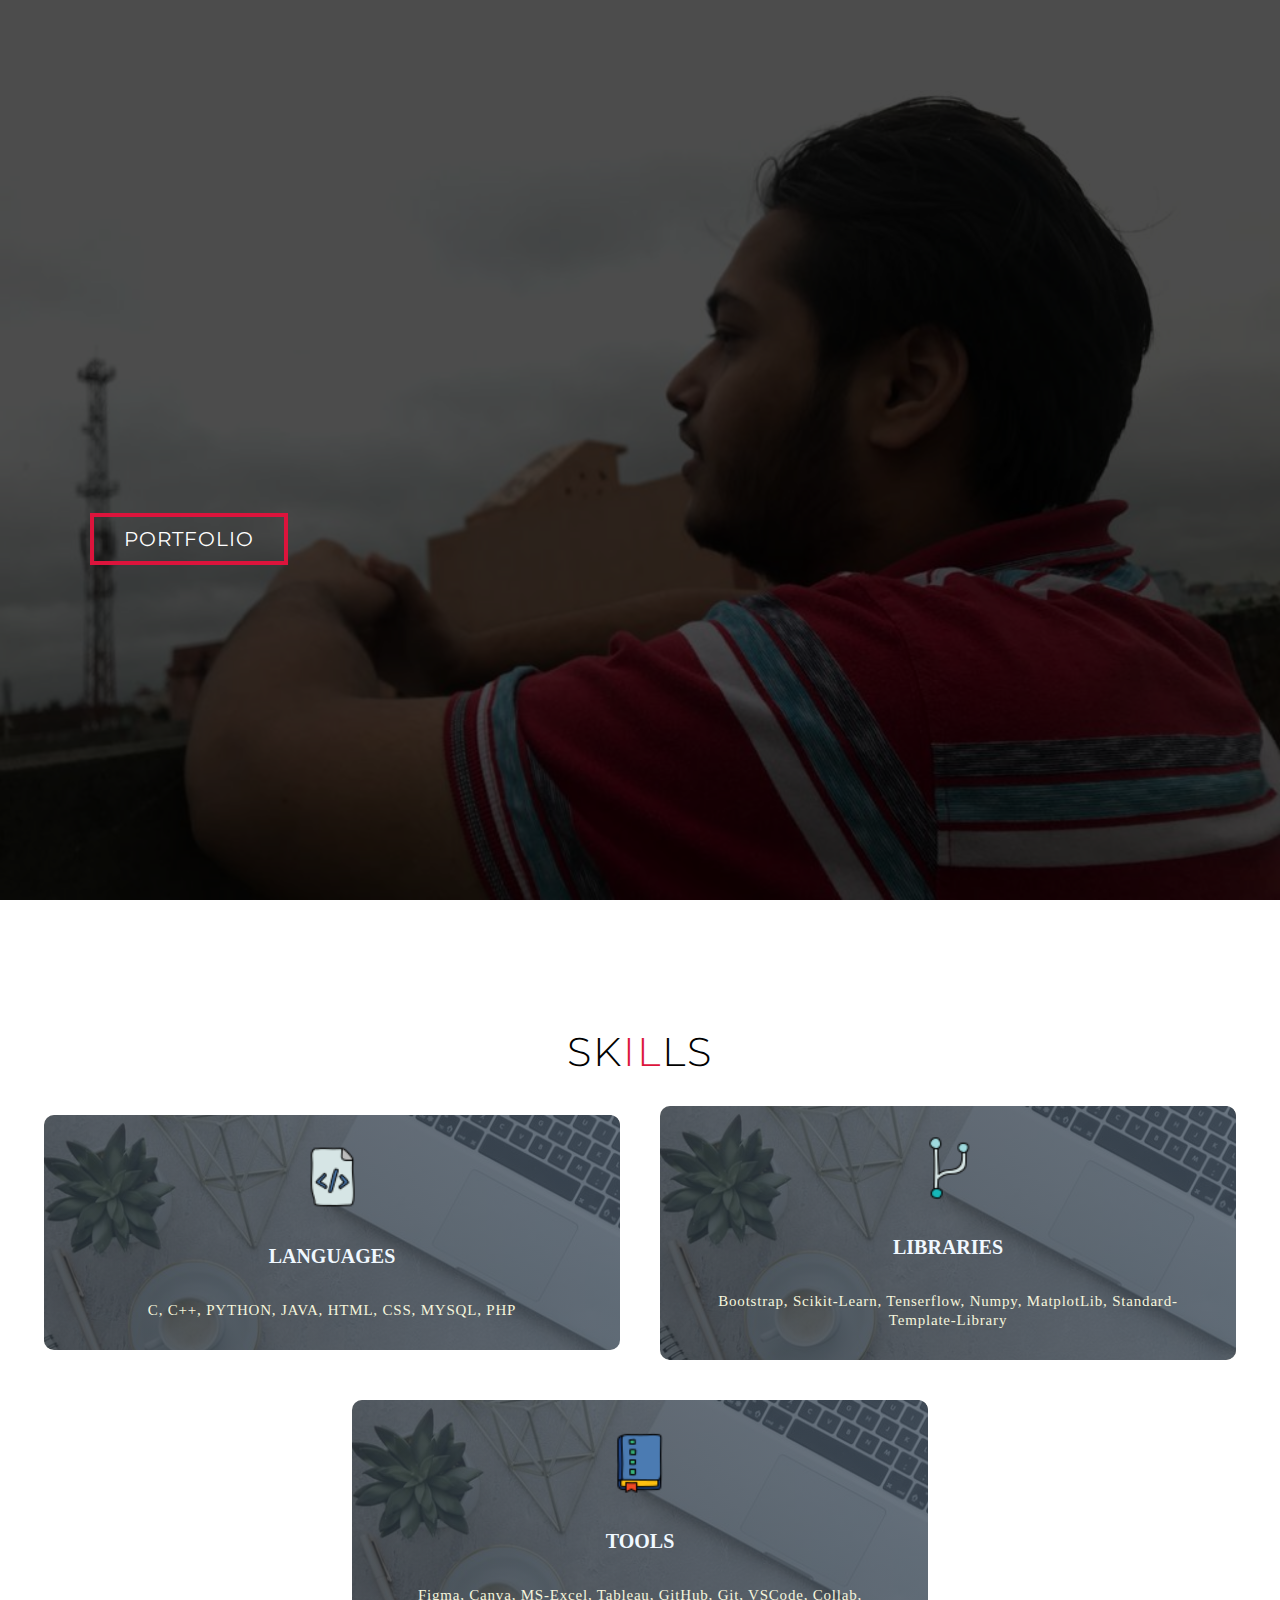
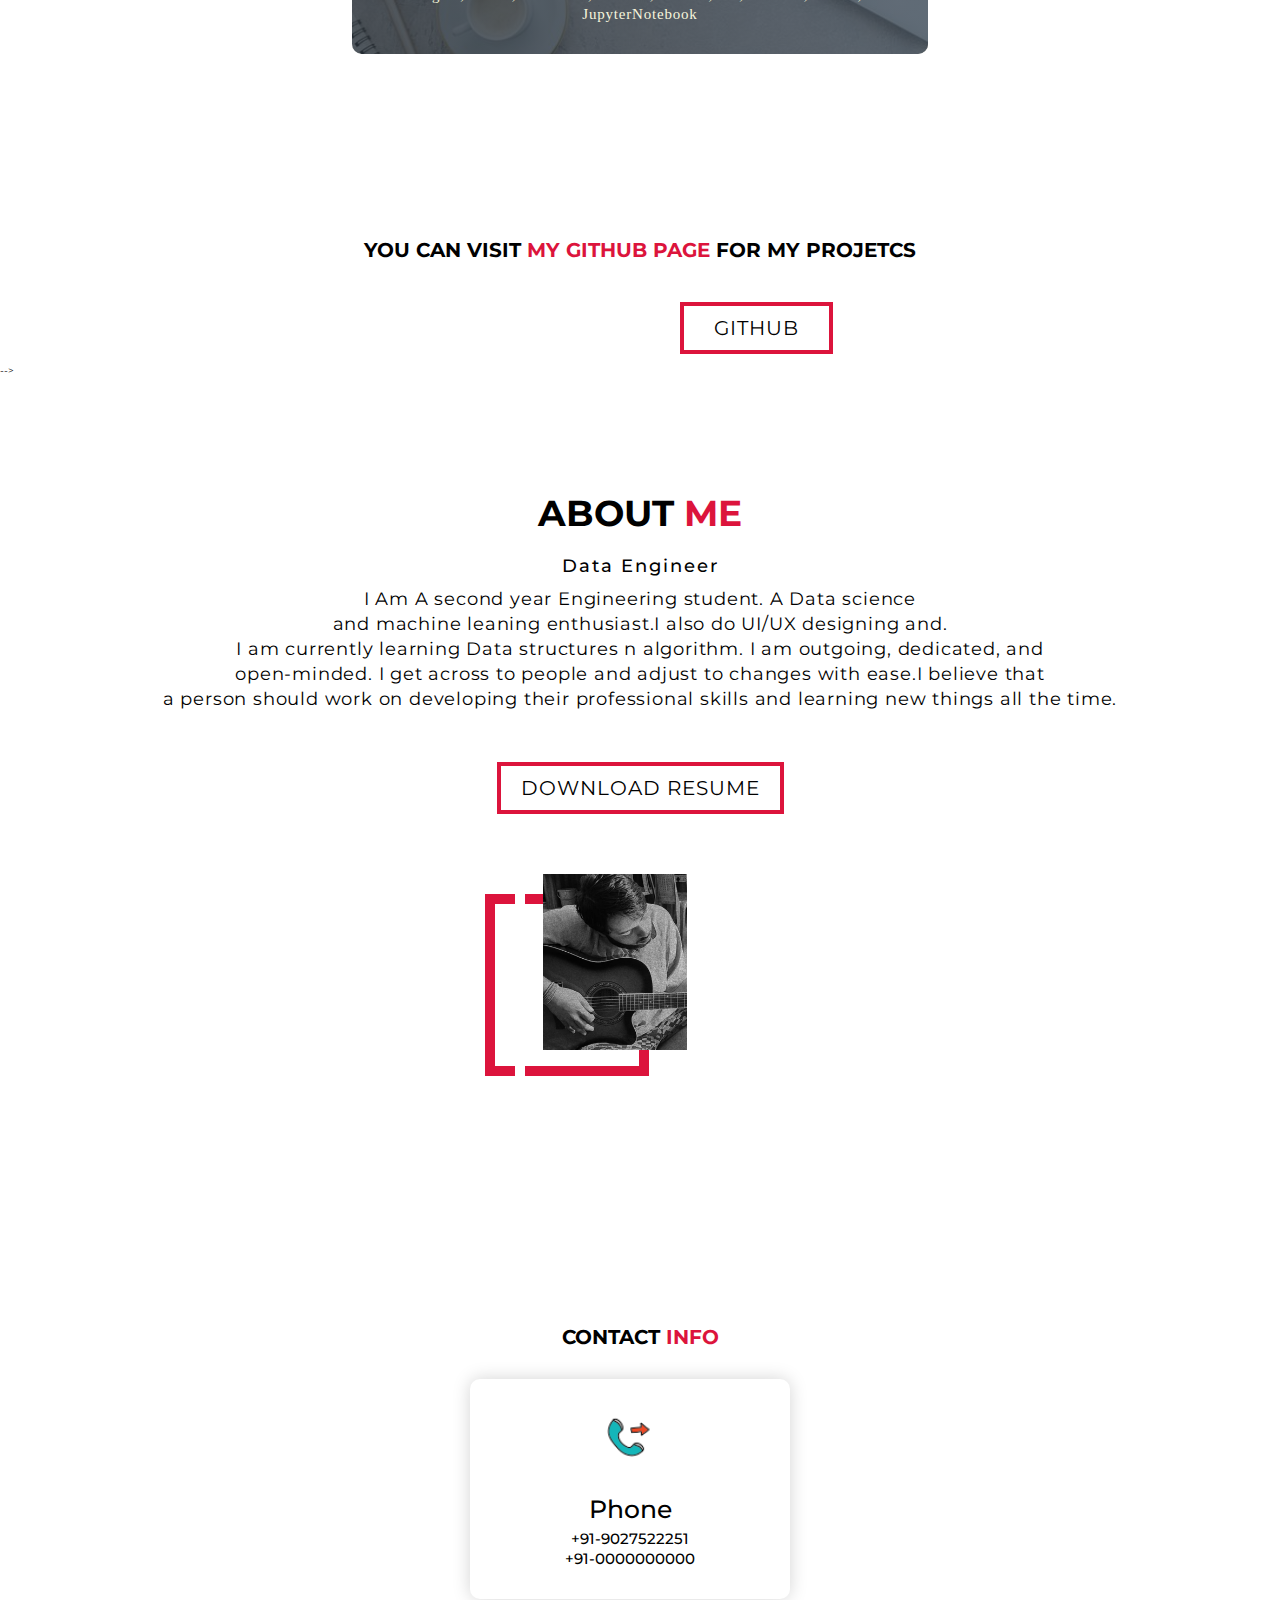
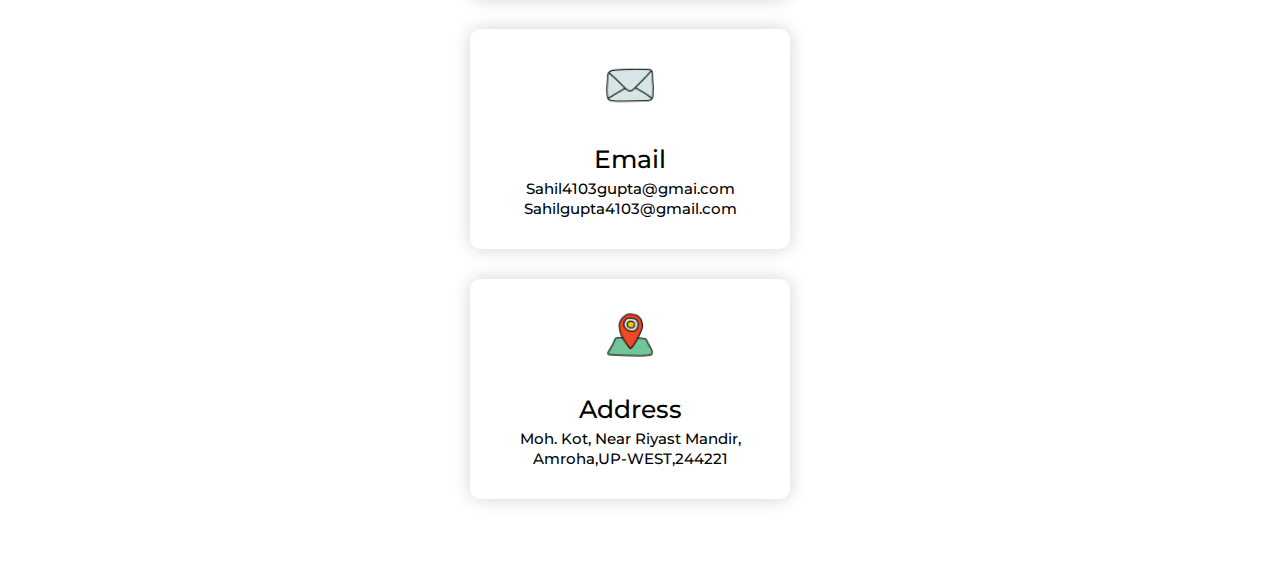
<file: index.html>
<!DOCTYPE html>
<html lang="en">

<head>
    <meta charset="UTF-8">
    <meta http-equiv="X-UA-Compatible" content="IE=edge">
    <meta name="viewport" content="width=device-width, initial-scale=1.0">
    <link rel="stylesheet" href="style.css">
    <title>My Portfolio</title>
</head>

<body>
    <!-- hero section -->
    <section id="hero">
        <div class="hero container">
            <div>
                <h1>Hello,<span></span></h1>
                <h1>My Name is <span></span></h1>
                <h1>Sahil <span></span></h1>
                <a href="#" type="button" class="cta">Portfolio</a>
            </div>
        </div>
    </section>

    <!-- skills section -->
    <section id="skills">
        <div class="skills container">
            <div class="skill-top">
                <h1 class="section-title">Sk<span>il</span>ls</h1>
                <p></p>
            </div>
            <div class="skill-bottom">
                <div class="skill-item">
                    <div class="icon">
                        <img src="w.png" alt="">
                    </div>
                    <h2>Languages</h2>
                    <br>
                    <p>C, C++, PYTHON, JAVA, HTML, CSS, MYSQL, PHP</p>
                </div>
                <div class="skill-item">
                    <div class="icon">
                        <img src="e.png" alt="">
                    </div>
                    <h2>Libraries</h2>
                    <br>
                    <p>Bootstrap, Scikit-Learn, Tenserflow, Numpy, MatplotLib, Standard-Template-Library</p>
                </div>
                <div class="skill-item">
                    <div class="icon">
                        <img src="r.png" alt="">
                    </div>
                    <h2>Tools</h2>
                    <br>
                    <p>  Figma, Canva, MS-Excel, Tableau, GitHub, Git, VSCode, Collab, JupyterNotebook </p>
                </div>
            </div>
        </div>
    </section>

<!-- Projects section -->

<!-- Projects section Ends -->
<section id="projects">
<div class="projects">
    <div class="upper">
        <br>
        <h1>YOU CAN VISIT <span>MY GITHUB PAGE</span> FOR MY PROJETCS</h1>
    </div>   
     <div class="link-button">
        <a href="https://github.com/Sahilgupta4103?tab=repositories" class="cta" target="_blank">GITHUB</a>
    </div>
</div>
</section>

<!-- About Section -->

</section> -->
<section id="about">
    <div class="about container">
      <div class="col-left">
        <div class="about-img">
          <img src="l.jpg" alt="img">
        </div>
      </div>
      <div class="col-right">
        <h1 class="section-title">ABOUT <span>ME</span></h1>
        <h2 >Data Engineer</h2>
        <p>I Am A second year Engineering student. A Data science 
            <br> and machine leaning enthusiast.I also do UI/UX designing 
            and. <br>I am currently learning Data structures n algorithm.
             I am outgoing, dedicated, and <br> open-minded. I get across to people 
             and adjust to changes with ease.I believe that <br> a person 
             should work on developing their professional 
             skills and learning new things all the time.</p>
        <a href="Resume.pdf" class="cta" target="_blank">  Download Resume <a target="_blank" href="https://drive.google.com/file/d/1YCMOpKw3qbL0uK-T_lXqM0KnmPIK4hqS/view?usp=sharing"></a> </a>
      </div>
    </div>
  </section>

  <!-- contact section -->
  <sectio id="contact">
      <div class="contact container">
          <div><h1 class="section-tittle">CONTACT <span>INFO</span> </h1></div>
          <div class="contact-items">
              <div class="contact-item">
                  <div class="icon"><img src="4.png" alt=""></div>
                  <div class="contact-info">
                      <h1>Phone</h1>
                      <h2>+91-9027522251</h2>
                      <h2>+91-0000000000</h2>
                  </div>
              </div>  
          <div class="contact-items">
              <div class="contact-item">
                  <div class="icon"><img src="5.png" alt=""></div>
                  <div class="contact-info">
                      <h1>Email</h1>
                      <h2>Sahil4103gupta@gmai.com</h2>
                      <h2>Sahilgupta4103@gmail.com</h2>
                  </div>
              </div>  
          <div class="contact-items">
              <div class="contact-item">
                  <div class="icon"><img src="6.png" alt=""></div>
                  <div class="contact-info">
                      <h1>Address</h1>
                      <h2>Moh. Kot, Near Riyast Mandir,</h2>
                      <h2>Amroha,UP-WEST,244221</h2>
                  </div>
              </div>  
          </div>
      </div>
  </sectio>

</body>

</html>
</file>
<file: style.css>
@import url('https://fonts.googleapis.com/css2?family=Montserrat:wght@300;400;700&display=swap');
* {
    padding: 0;
    margin: 0;
    box-sizing: border-box;
}

html {
    font-size: 10px;
    font-family: 'Montserrat', sans-serif;
}

a {
    text-decoration: none;
}

.container {
    min-height: 100vh;
    width: 100%;
    display: flex;
    align-items: center;
    justify-content: center;
}
img{
    height: 80%;
    width: 80%;
    margin-bottom: 20px;
    object-fit: cover;
}
p{
    color: black;
    font-size: 1.8rem;
    margin-top: 5px;
    line-height: 2.5rem;
    font-weight: 300px;
    letter-spacing: .08rem;
}
span{
    color: crimson;
}
.cta {
    display: inline-block;
    padding: 10px 30px;
    color: white;
    background-color: transparent;
    border: 4px solid crimson;
    font-size: 2rem;
    text-transform: uppercase;
    letter-spacing: .1rem;
    margin-top: 30px;
    transition: .3s ease;
    transition-property: background-color, color;
    -webkit-transition: .3s ease;
    -moz-transition: .3s ease;
    -ms-transition: .3s ease;
    -o-transition: .3s ease;
}

.cta:hover {
    color: white;
    background-color: crimson;
}

/* for hero section */

#hero {
    background-image: url(d.jpg);
    background-size: cover;
    background-position: top center;
    position: relative;
    z-index: 2;
}

#hero::after {
    content: "";
    position: absolute;
    left: 0;
    top: 0;
    height: 100%;
    width: 100%;
    background-color: black;
    opacity: .7;
    z-index: -1;
}

#hero .hero {
    max-width: 1200px;
    margin: 0 auto;
    padding: 0 50px;
    justify-content: flex-start;
}

#hero h1 {
    display: block;
    width: fit-content;
    font-size: 4rem;
    position: relative;
    color: transparent;
    animation: text_reveal .5s ease forwards;
    animation-delay: 1ss;
    -webkit-animation: text_reveal .5s ease forwards;
}

#hero h1:nth-child(1) {
    animation-delay: 1s;
}

#hero h1:nth-child(2) {
    animation-delay: 2s;
}

#hero h1:nth-child(3) {
    animation: text_reveal_name 10s ease forwards;
    animation-delay: 2s;
    -webkit-animation: text_reveal_name 10s ease forwards;
}

#hero h1 span {
    position: absolute;
    top: 0;
    left: 0;
    height: 100%;
    width: 0;
    background-color: crimson;
    animation: text_reveal_box 1s ease;
    animation-delay: .3s;
    -webkit-animation: text_reveal_box 1s ease;
}

#hero h1:nth-child(1) span {
    animation-delay: .5s;
}

#hero h1:nth-child(2) span {
    animation-delay: 1.5s;
}

#hero h1:nth-child(3) span {
    animation-delay: 2.5s;
}

#hero .cta {
    display: inline-block;
    padding: 10px 30px;
    color: white;
    background-color: transparent;
    border: 4px solid crimson;
    font-size: 2rem;
    text-transform: uppercase;
    letter-spacing: .1rem;
    margin-top: 30px;
    transition: .3s ease;
    transition-property: background-color, color;
    -webkit-transition: .3s ease;
    -moz-transition: .3s ease;
    -ms-transition: .3s ease;
    -o-transition: .3s ease;
}

#hero .cta:hover {
    color: white;
    background-color: crimson;
}


/* End for hero section */


/* skills section */

#skills {}

#skills .skills {
    flex-direction: column;
    text-align: center;
    max-width: 1500px;
    margin: 0 auto;
    padding: 100px 0;
}

#skills .section-title {
    font-size: 4rem;
    font-weight: 300;
    color: black;
    margin-bottom: 10px;
    text-transform: uppercase;
    letter-spacing: .2rem;
    text-align: center;
}

#skills .section-title span {
    color: crimson;
}

#skills .skill-top p {
    color: black;
    font-size: 1.8rem;
    margin-top: 5px;
    line-height: 2.5rem;
    font-weight: 300px;
    letter-spacing: .08rem;
}

#skills .skill-bottom {
    display: flex;
    align-content: center;
    font-variant-position: sub;
    align-items: center;
    justify-content: center;
    flex-wrap: wrap;
    font-family: poppins;
    /* margin-top: 50px; */
}
#skills .skill-bottom .skill-item{
    flex-basis: 45%;
    margin: 20px;
}


#skills .skill-item::after {
    content: '';
    position: absolute;
}
#skills .skill-item {
    flex-basis: 80%;
    align-items: baseline;
    display: flex;
    align-items: center;
    justify-content: center;
    flex-direction: column;
    padding: 30px;
    border-radius: 10px;
    background-image: url(p.jpg);
    background-size: cover;
    margin: 10px 5%;
    position: relative;
    z-index: 1;
    overflow: hidden;
    font-family: poppins;
    color: rgb(255, 231, 231);
    font-size: medium;

}

#skills .skill-item::after {
    content: " ";
    align-content: center;
    position: absolute;
    font-size: large;
    left: 0;
    top: 0;
    height: 100%;
    width: 100%;
    background-image: linear-gradient(60deg, #29323c 10%, #485563 100%);
    opacity: .8;
    z-index: -1;
}
#skills .skill-bottom .icon{
    height: 80px;
    width: 80px;
    margin-bottom: 20px;
}
#skills .skill-item h2{
    font-size: 2rem;
    color: aliceblue;
    margin-bottom: 10px;
    text-transform: uppercase;
}
#skills .skill-bottom p{
    color: beige;
    font-size: 1.5rem;
    line-height: 1.9rem;
}


/* End of skills section */

#about .about {
	flex-direction: column-reverse;
	text-align: center;
	max-width: 1200px;
	margin: 0 auto;
	padding: 100px 20px;
}
#about .col-left {
	width: 250px;
	height: 300px;
}
#about .col-right {
	width: 100%;
    height: 100%;
    font-size: large;
}
#about .col-right h2 {
	font-size: 1.8rem;
	font-weight: 500;
	letter-spacing: 0.2rem;
	margin-bottom: 10px;
}
#about .col-right p {
	margin-bottom: 20px;
    margin-top: 10px;
}
#about .col-right .cta {
	color: black;
	margin-bottom: 50px;
	padding: 10px 20px;
	font-size: 2rem;
}
#about .col-left .about-img {
	height: 80%;
	width: 80%;
	position: relative;
	border: 10px solid white;
}
#about .col-left .about-img::after {
	content: '';
	position: absolute;
	left: -40px;
	top: 20px;
	height: 74%;
	width: 80%;
	border: 10px solid crimson;
	z-index: -1;
}
#about .col-right h1{
    margin-bottom: 20px;
}


#projects .projects .upper {
    /* margin-top: 10px; */
    align-items: center;
    align-content: center;
    align-self: center;
}
#projects .projects .cta{
    color: black;
    /* margin-bottom: 50px ; */
    padding: 10px -5px;
    margin-top: 30px;
}
#projects .link-button {
    width: 100%;
    height: 100%;
    /* margin-bottom: 10px; */
	padding: 10px 680px;
}
#projects .upper{
    margin-top: 25px;
    top: 20%;
    text-decoration: solid;
    text-align: center;
    font-size: 10px;
    font-weight: 200;
    
}

/* content section */


#contact .contact{
    flex-direction: column;
    max-width: 1200px;
    margin: 0 auto;
}
#contact .contact-items{
    width: 400px;
}
#contact .contact-item{
    width: 80%;
    padding : 50px;
    text-align: center;
    border-radius: 10px;
    padding : 30px;
    margin: 30px;
    display: flex;
    justify-content: center;
    align-items: center;
    flex-direction: column;
    box-shadow: 0px 0px 18px 0 #0000002c;
    transition: .3s ease box-shadow;
}
#contact .contact-item:hover{
    box-shadow: 0px 0px 5px 0 #0000002c;
}
#contact .icon{
    width: 65px;
    margin: 0 auto;
    margin-bottom: 10px;
}
#contact .contact-info h1{
    font-size: 2.5rem;
    font-weight: 500;
    margin-bottom: 5px;
}
#contact .contact-info h2{
    font-size: 1.5rem;
    line-height: 2rem;
    font-weight: 500;
}








/* keyframes */

@keyframes text_reveal_box {
    50% {
        width: 100%;
        left: 0;
        ;
    }
    100% {
        width: 0;
        left: 100%;
    }
}

@keyframes text_reveal {
    100% {
        color: white;
    }
}

@keyframes text_reveal_name {
    100% {
        color: crimson;
        font-weight: 700;
    }
}


/* End keyframes */
</file>
